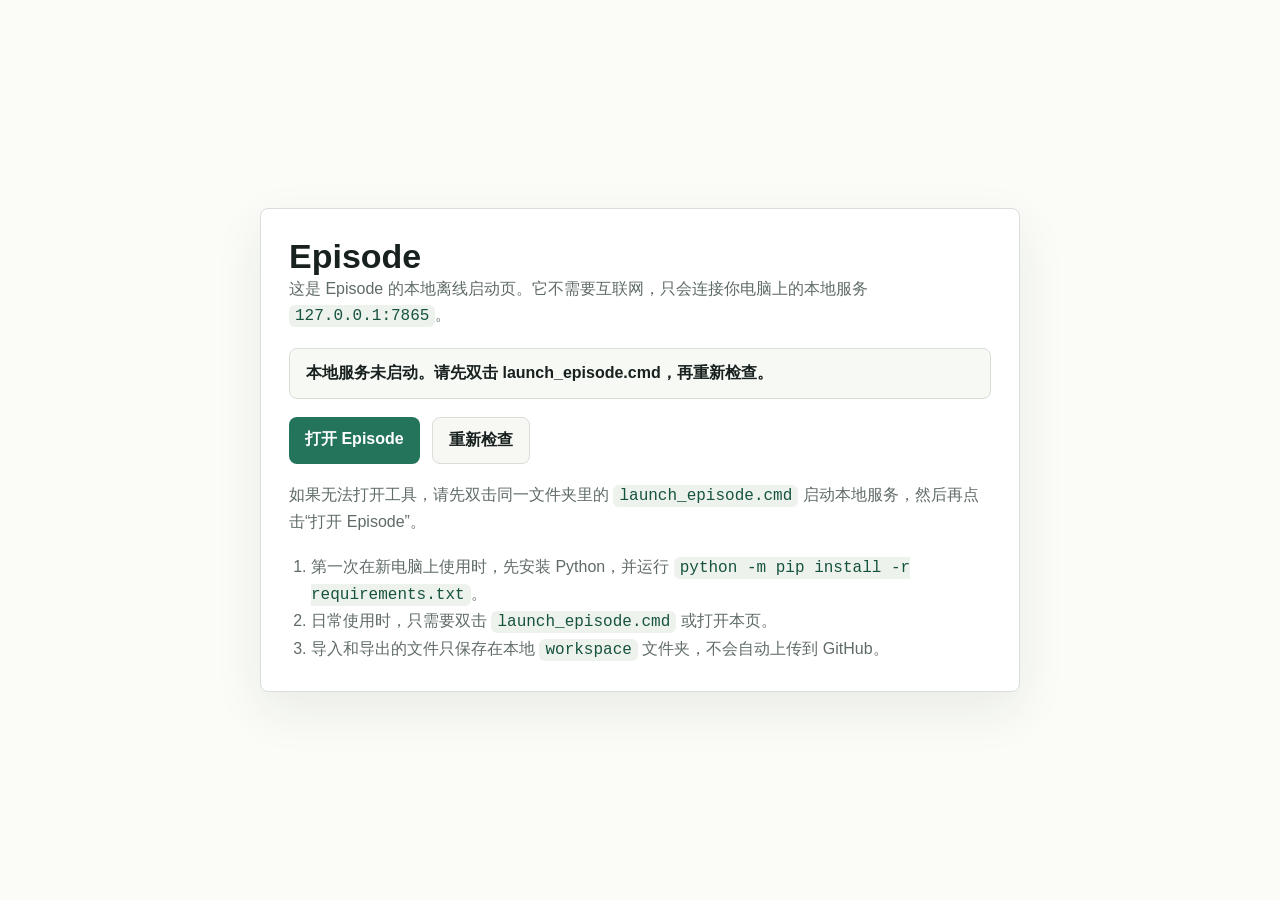
<file: Episode.html>
<!doctype html>
<html lang="zh-CN">
<head>
  <meta charset="utf-8">
  <meta name="viewport" content="width=device-width, initial-scale=1">
  <title>Episode 本地启动页</title>
  <style>
    :root {
      color-scheme: light;
      --ink: #18211f;
      --muted: #5f6b66;
      --line: #d8ded8;
      --accent: #24745c;
      --accent-dark: #15533f;
      --paper: #fbfcf8;
      --panel: #ffffff;
    }

    * {
      box-sizing: border-box;
    }

    body {
      margin: 0;
      min-height: 100vh;
      display: grid;
      place-items: center;
      padding: 28px;
      background: var(--paper);
      color: var(--ink);
      font-family: "Microsoft YaHei", "Segoe UI", Arial, sans-serif;
    }

    main {
      width: min(760px, 100%);
      display: grid;
      gap: 18px;
      padding: 28px;
      border: 1px solid var(--line);
      border-radius: 8px;
      background: var(--panel);
      box-shadow: 0 18px 50px rgba(24, 33, 31, 0.08);
    }

    h1 {
      margin: 0;
      font-size: 34px;
      letter-spacing: 0;
    }

    p {
      margin: 0;
      color: var(--muted);
      line-height: 1.65;
    }

    .status {
      padding: 14px 16px;
      border: 1px solid var(--line);
      border-radius: 8px;
      background: #f7f9f5;
      color: var(--ink);
      font-weight: 700;
    }

    .actions {
      display: flex;
      flex-wrap: wrap;
      gap: 12px;
    }

    a,
    button {
      min-height: 44px;
      padding: 12px 16px;
      border: 0;
      border-radius: 8px;
      cursor: pointer;
      font: inherit;
      font-weight: 700;
      text-decoration: none;
    }

    .primary {
      background: var(--accent);
      color: white;
    }

    .primary:hover {
      background: var(--accent-dark);
    }

    .secondary {
      border: 1px solid var(--line);
      background: #f7f8f4;
      color: var(--ink);
    }

    code {
      padding: 2px 6px;
      border-radius: 6px;
      background: #eef2ec;
      color: var(--accent-dark);
      font-family: Consolas, "Courier New", monospace;
    }

    ol {
      margin: 0;
      padding-left: 22px;
      color: var(--muted);
      line-height: 1.65;
    }
  </style>
</head>
<body>
  <main>
    <div>
      <h1>Episode</h1>
      <p>这是 Episode 的本地离线启动页。它不需要互联网，只会连接你电脑上的本地服务 <code>127.0.0.1:7865</code>。</p>
    </div>

    <div id="status" class="status">正在检查本地服务...</div>

    <div class="actions">
      <a class="primary" href="http://127.0.0.1:7865/">打开 Episode</a>
      <button class="secondary" type="button" id="checkButton">重新检查</button>
    </div>

    <p>如果无法打开工具，请先双击同一文件夹里的 <code>launch_episode.cmd</code> 启动本地服务，然后再点击“打开 Episode”。</p>

    <ol>
      <li>第一次在新电脑上使用时，先安装 Python，并运行 <code>python -m pip install -r requirements.txt</code>。</li>
      <li>日常使用时，只需要双击 <code>launch_episode.cmd</code> 或打开本页。</li>
      <li>导入和导出的文件只保存在本地 <code>workspace</code> 文件夹，不会自动上传到 GitHub。</li>
    </ol>
  </main>

  <script>
    const statusBox = document.querySelector("#status");
    const checkButton = document.querySelector("#checkButton");

    async function checkService() {
      statusBox.textContent = "正在检查本地服务...";
      try {
        await fetch("http://127.0.0.1:7865/", { mode: "no-cors", cache: "no-store" });
        statusBox.textContent = "本地服务可能已经启动。点击“打开 Episode”即可进入工具。";
      } catch (error) {
        statusBox.textContent = "本地服务未启动。请先双击 launch_episode.cmd，再重新检查。";
      }
    }

    checkButton.addEventListener("click", checkService);
    checkService();
  </script>
</body>
</html>
</file>
